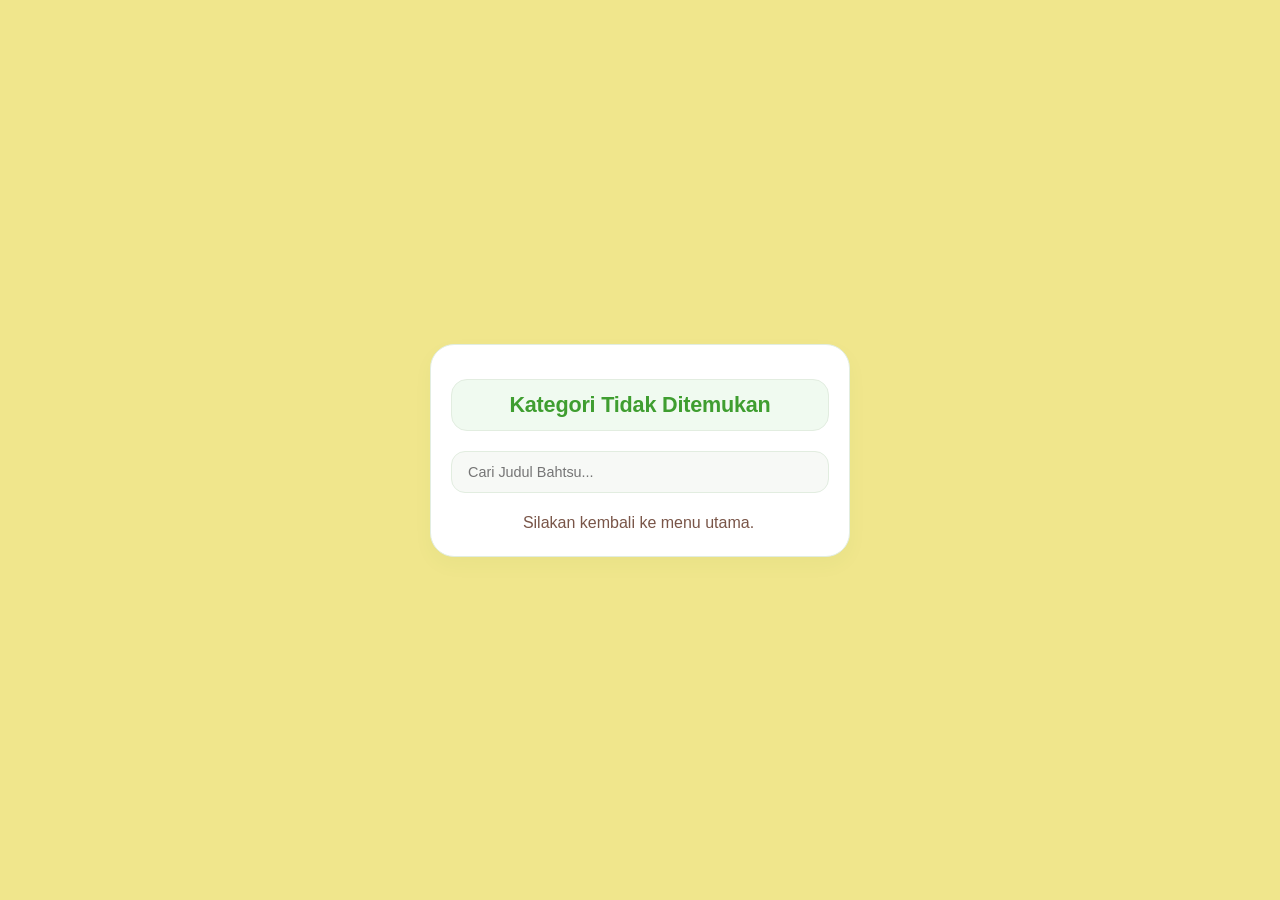
<file: daftar_bahtsu_by_kategori.html>
<!DOCTYPE html>
<html lang="id">
<head>
    <meta charset="UTF-8">
    <meta name="viewport" content="width=device-width, initial-scale=1.0">
    <title id="pageTitle">Daftar Bahtsu</title>
    <link rel="stylesheet" href="daftar_bahtsu_by_kategori.css"> 
    <link rel="stylesheet" href="https://cdnjs.cloudflare.com/ajax/libs/font-awesome/6.0.0-beta3/css/all.min.css">
</head>
<body>

   <div class="container">
    
    <h1 class="title" id="kategoriTitle"></h1>

    <input type="text" id="filterRumusanInput" placeholder="Cari Judul Bahtsu..." class="filter-input">

    <div class="menu-list" id="rumusanList"></div>
</div>

<script>
    const urlParams = new URLSearchParams(window.location.search);
    const kategori = urlParams.get('kategori'); 

    const titleElement = document.getElementById('kategoriTitle');
    const rumusanListElement = document.getElementById('rumusanList');
    
    if (kategori) {
        titleElement.textContent = kategori;
        document.getElementById('pageTitle').textContent = kategori + ' ';

        // Ambil data dari data_bahtsu.json
        fetch('data_bahtsu.json')
            .then(response => response.json())
            .then(data => {
                const filteredRumusan = data
                    .filter(item => item.kategori === kategori)
                    .sort((a, b) => a.judul_pendek.localeCompare(b.judul_pendek));

                if (filteredRumusan.length === 0) {
                    rumusanListElement.innerHTML = '<p style="text-align: center; color: #795548;">Belum ada data dalam kategori ini.</p>';
                    return;
                }

                filteredRumusan.forEach((item, index) => {
                    const itemElement = document.createElement('div');
                    itemElement.classList.add('menu-item'); 
                    
                    itemElement.innerHTML = `
                        <span class="nomor-urut">${index + 1}.</span>
                        <span class="judul-rumusan-teks">${item.judul_pendek}</span>
                    `;
                    
                    // Diarahkan ke Detail bahtsu.html
                    itemElement.addEventListener('click', () => {
                        window.location.href = `detail_bahtsu.html?id=${encodeURIComponent(item.id)}`;
                    });

                    rumusanListElement.appendChild(itemElement);
                });
            })
            .catch(error => {
                console.error('Error memuat data:', error);
                rumusanListElement.innerHTML = '<p>Error: Gagal memuat daftar bahtsu.</p>';
            });
    } else {
        titleElement.textContent = 'Kategori Tidak Ditemukan';
        rumusanListElement.innerHTML = '<p style="text-align: center; color: #795548;">Silakan kembali ke menu utama.</p>';
    }
    
    // Fitur Pencarian Judul
    const filterRumusanInput = document.getElementById('filterRumusanInput');
    filterRumusanInput.addEventListener('input', function() {
        const kataKunci = this.value.toLowerCase(); 
        const daftarRumusan = document.querySelectorAll('.menu-item'); 

        daftarRumusan.forEach(item => {
            const targetTeks = item.querySelector('.judul-rumusan-teks');
            if (targetTeks) {
                const judulRumusan = targetTeks.textContent.toLowerCase();
                if (judulRumusan.includes(kataKunci)) {
                    item.style.display = 'flex'; 
                } else {
                    item.style.display = 'none';
                }
            }
        });
    });
</script>

</body>
</html>
</file>
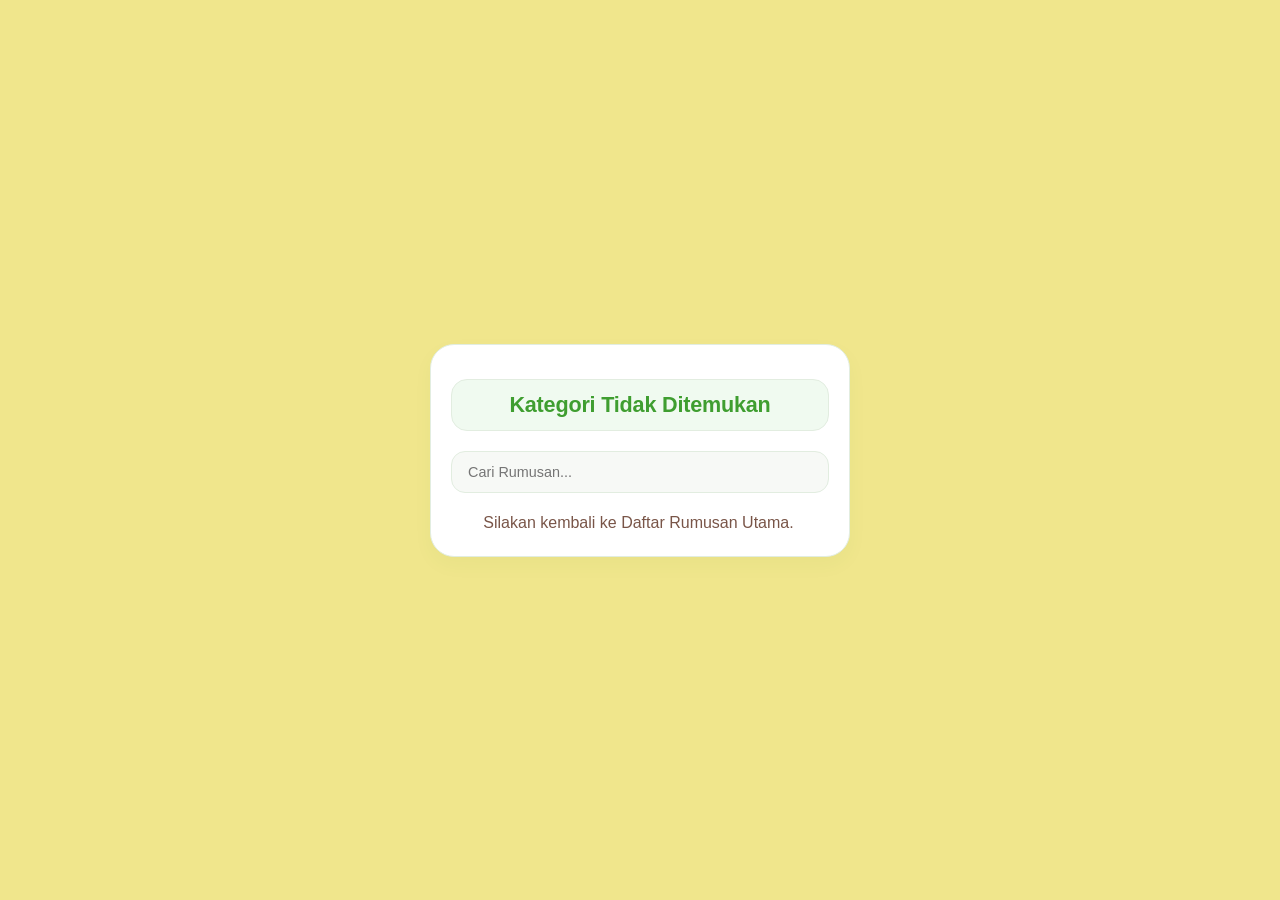
<file: daftar_rumusan_by_kategori.html>
<!DOCTYPE html>
<html lang="id">
<head>
    <meta charset="UTF-8">
    <meta name="viewport" content="width=device-width, initial-scale=1.0">
    <title id="pageTitle">Daftar Rumusan</title>
    <link rel="stylesheet" href="daftar_rumusan_by_kategori.css"> 
    <link rel="stylesheet" href="https://cdnjs.cloudflare.com/ajax/libs/font-awesome/6.0.0-beta3/css/all.min.css">
</head>
<body>

   <div class="container">
    
    <h1 class="title" id="kategoriTitle"></h1>

    <input type="text" id="filterRumusanInput" placeholder="Cari Rumusan..." class="filter-input">

    <div class="menu-list" id="rumusanList"></div>
</div>


<script>
    const urlParams = new URLSearchParams(window.location.search);
    const kategori = urlParams.get('kategori'); // Ambil kategori dari URL

    const titleElement = document.getElementById('kategoriTitle');
    const rumusanListElement = document.getElementById('rumusanList');
    
    if (kategori) {
        // Set judul halaman
        titleElement.textContent = kategori;
        document.getElementById('pageTitle').textContent = kategori + ' ';

        // 1. Ambil data dari file JSON
        fetch('rumusan_data.json')
            .then(response => response.json())
            .then(data => {
               // 2. Filter rumusan berdasarkan kategori dan urutkan sesuai abjad judul_pendek
                const filteredRumusan = data
                    .filter(item => item.kategori === kategori)
                    .sort((a, b) => a.judul_pendek.localeCompare(b.judul_pendek));

                if (filteredRumusan.length === 0) {
                    rumusanListElement.innerHTML = '<p style="text-align: center; color: #795548;">Belum ada rumusan dalam kategori ini.</p>';
                    return;
                }

                // 3. Buat elemen HTML untuk setiap rumusan (Ikon love dihapus, ganti nomor urut)
                filteredRumusan.forEach((item, index) => {
                    const itemElement = document.createElement('div');
                    itemElement.classList.add('menu-item'); 
                    
                    // Kita bungkus judul dengan class "judul-rumusan-teks" agar bisa difilter dengan aman
                    itemElement.innerHTML = `
                        <span class="nomor-urut">${index + 1}.</span>
                        <span class="judul-rumusan-teks">${item.judul_pendek}</span>
                    `;
                    
                    // Fungsi klik untuk mengarahkan ke halaman detail
                    itemElement.addEventListener('click', () => {
                        window.location.href = `detail_rumusan.html?id=${encodeURIComponent(item.id)}`;
                    });

                    rumusanListElement.appendChild(itemElement);
                });
            })
            .catch(error => {
                console.error('Error memuat data:', error);
                rumusanListElement.innerHTML = '<p>Error: Gagal memuat daftar rumusan.</p>';
            });
    } else {
        titleElement.textContent = 'Kategori Tidak Ditemukan';
        rumusanListElement.innerHTML = '<p style="text-align: center; color: #795548;">Silakan kembali ke Daftar Rumusan Utama.</p>';
    }
    
    // === KODE FITUR PENCARIAN (SUDAH DIPERBAIKI AGAR TIDAK BENTROK DENGAN NOMOR) ===
    const filterRumusanInput = document.getElementById('filterRumusanInput');

    filterRumusanInput.addEventListener('input', function() {
        const kataKunci = this.value.toLowerCase(); 
        const daftarRumusan = document.querySelectorAll('.menu-item'); 

        daftarRumusan.forEach(item => {
            // Hanya membaca teks judul rumusan saja, mengabaikan angka nomor urut
            const targetTeks = item.querySelector('.judul-rumusan-teks');
            if (targetTeks) {
                const judulRumusan = targetTeks.textContent.toLowerCase();
                
                if (judulRumusan.includes(kataKunci)) {
                    item.style.display = 'flex'; 
                } else {
                    item.style.display = 'none';
                }
            }
        });
    });
</script>

</body>
</html>
</file>
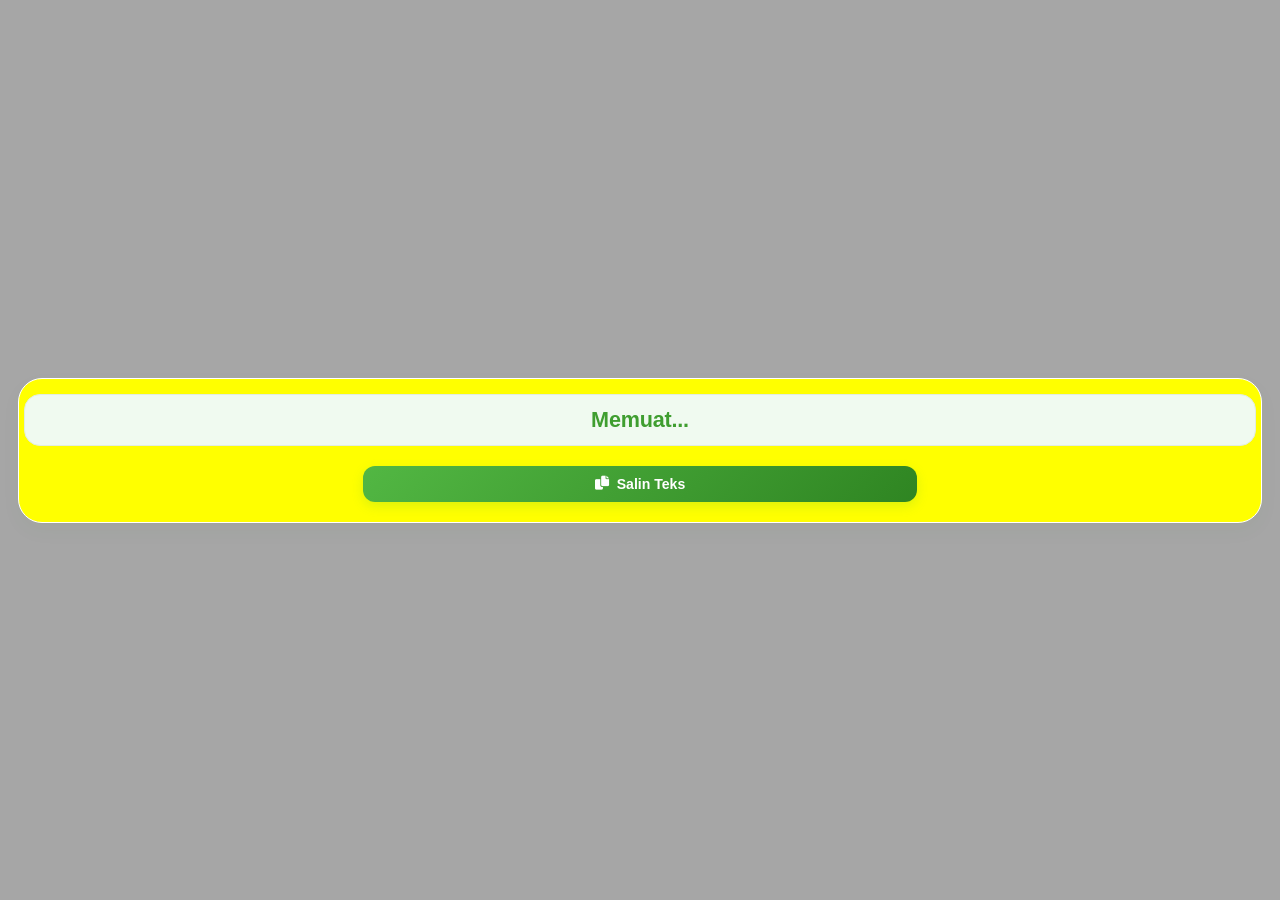
<file: detail_bahtsu.html>
<!DOCTYPE html>
<html lang="id">
<head>
    <meta charset="UTF-8">
    <meta name="viewport" content="width=device-width, initial-scale=1.0">
    <title id="pageTitle">Detail Bahtsu</title>
    <link rel="stylesheet" href="https://cdnjs.cloudflare.com/ajax/libs/font-awesome/6.0.0-beta3/css/all.min.css">
    <link rel="stylesheet" href="detail_bahtsu.css">
</head>
<body>

    <div class="container">
        <h1 class="title" id="detailTitle">Memuat...</h1>
        <button id="copyButton" class="copy-button"><i class="fas fa-copy"></i> Salin Teks</button>
        <div id="rumusanContent"></div>
    </div>

    <div id="copyNotification" class="copy-notification">Berhasil disalin!</div>

<script>
    const urlParams = new URLSearchParams(window.location.search);
    const rumusanId = urlParams.get('id');
    // 1. Ambil kata kunci highlight dari URL jika ada
    const highlightKey = urlParams.get('highlight'); 

    // 2. Fungsi untuk menyorot kata kunci tanpa merusak struktur HTML
    function highlightText(text, keyword) {
        if (!keyword) return text;
        
        // Mengamankan karakter khusus regex agar tidak eror
        const escapedKeyword = keyword.replace(/[-\/\\^$*+?.()|[\]{}]/g, '\\$&');
        const regex = new RegExp(`(${escapedKeyword})`, 'gi');
        
        // Bungkus kata yang cocok dengan tag <mark> bawaan HTML
        return text.replace(regex, '<mark class="highlight-search">$1</mark>');
    }

    if (rumusanId) {
        // Mengambil data khusus dari data_bahtsu.json
        fetch('data_bahtsu.json')
            .then(res => res.json())
            .then(data => {
                const item = data.find(i => i.id === rumusanId);
                if (item) {
                    document.getElementById('detailTitle').innerHTML = item.judul_pendek;

                    // Terapkan fungsi highlight pada setiap bagian teks sebelum dimasukkan ke halaman
                    const refHtml = item.referensi.map(ref => {
                        const highlightedRef = highlightText(ref, highlightKey);
                        const isAr = /[\u0600-\u06FF]/.test(ref);
                        return `<p class="content-text" ${isAr ? 'style="direction: rtl;"' : ''}>${highlightedRef}</p>`;
                    }).join('');

                    // Cek teks Arab & biarkan karakter \n utuh agar dibaca CSS pre-line
const isArDeskripsi = /[\u0600-\u06FF]/.test(item.deskripsi);
const deskripsiHtml = `<p class="content-text" ${isArDeskripsi ? 'style="direction:rtl; text-align:justify; text-justify:inter-word; font-size:1.1em;"' : ''}>${item.deskripsi}</p>`;

const isArPertanyaan = /[\u0600-\u06FF]/.test(item.pertanyaan);
const pertanyaanHtml = `<p class="content-text" ${isArPertanyaan ? 'style="direction:rtl; text-align:justify; text-justify:inter-word; font-size:1.1em;"' : ''}>${item.pertanyaan}</p>`;

const isArJawaban = /[\u0600-\u06FF]/.test(item.jawaban);
const jawabanHtml = `<p class="content-text" ${isArJawaban ? 'style="direction:rtl; text-align:justify; text-justify:inter-word; font-size:1.1em;"' : ''}>${item.jawaban}</p>`;


                    document.getElementById('rumusanContent').innerHTML = `
                        <div class="section-group">
                            <div class="section-title">Deskripsi:</div>
                            ${deskripsiHtml}
                        </div>
                        <div class="section-group">
                            <div class="section-title">Pertanyaan:</div>
                            ${pertanyaanHtml}
                        </div>
                        <div class="section-group">
                            <div class="section-title">Jawaban:</div>
                            ${jawabanHtml}
                        </div>
                        <div class="section-group">
                            <div class="section-title">Referensi:</div>
                            ${refHtml}
                        </div>
                    `;

                    // Fungsi Salin (Copy)
                    document.getElementById('copyButton').onclick = async () => {
                        const txt = `JUDUL: ${item.judul_pendek}\n\nDESKRIPSI:\n${item.deskripsi}\n\nPERTANYAAN:\n${item.pertanyaan}\n\nJAWABAN:\n${item.jawaban}\n\nREFERENSI:\n${item.referensi.join('\n')}`;
                        await navigator.clipboard.writeText(txt);
                        const n = document.getElementById('copyNotification');
                        n.classList.add('show');
                        setTimeout(() => n.classList.remove('show'), 2000);
                    };
                }
            });
    }
</script>

</body>
</html>
</file>
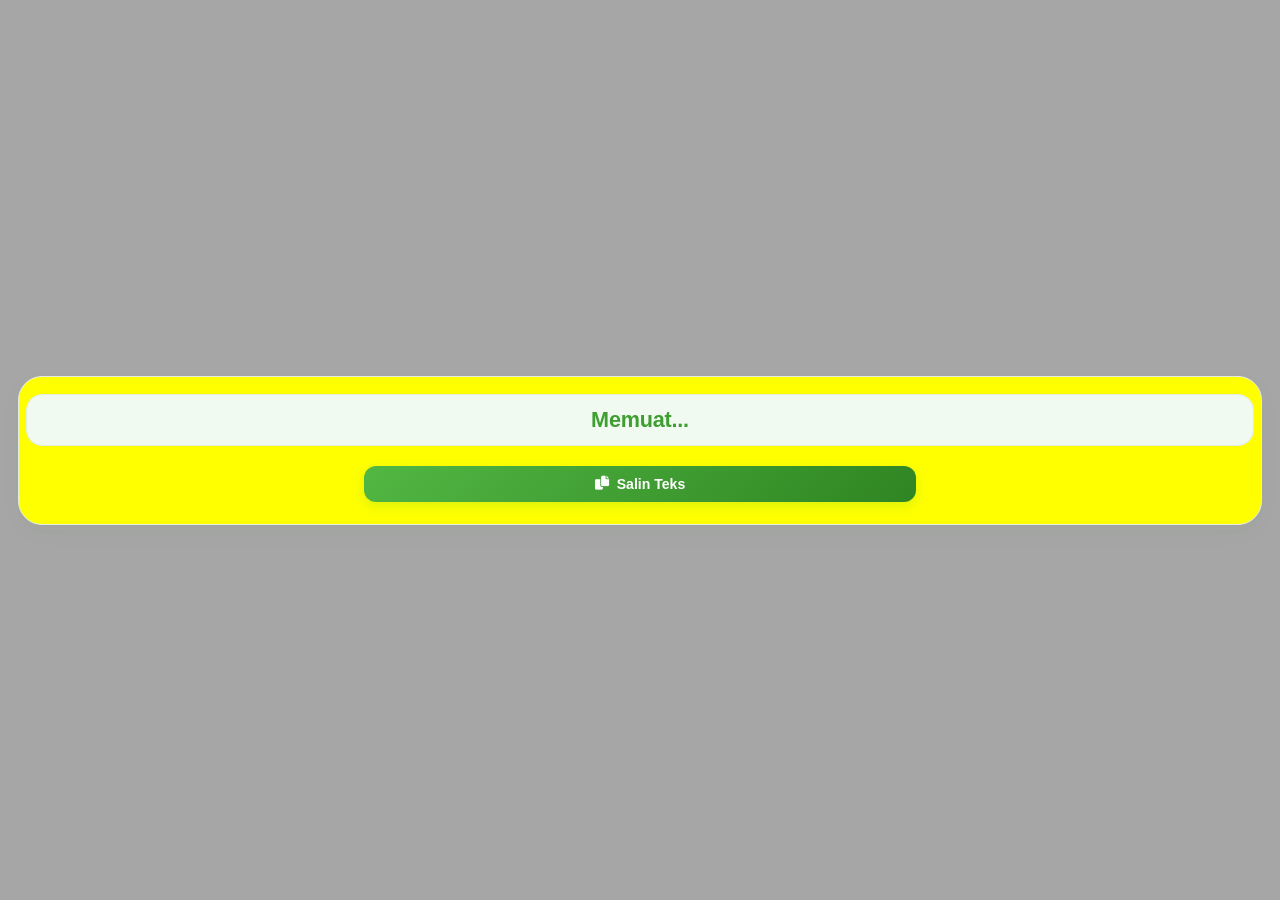
<file: detail_rumusan.html>
<!DOCTYPE html>
<html lang="id">
<head>
    <meta charset="UTF-8">
    <meta name="viewport" content="width=device-width, initial-scale=1.0">
    <title id="pageTitle">Detail Rumusan</title>
    <link rel="stylesheet" href="https://cdnjs.cloudflare.com/ajax/libs/font-awesome/6.0.0-beta3/css/all.min.css">
    
    <!-- PANGGIL FILE CSS YANG BARU DI SINI -->
    <link rel="stylesheet" href="detail_rumusan.css">
</head>

<body>

    <div class="container">
        <h1 class="title" id="detailTitle">Memuat...</h1>
        <button id="copyButton" class="copy-button"><i class="fas fa-copy"></i> Salin Teks</button>
        <div id="rumusanContent"></div>
    </div>

    <div id="copyNotification" class="copy-notification">Berhasil disalin!</div>

<script>
    const urlParams = new URLSearchParams(window.location.search);
    const rumusanId = urlParams.get('id');
    const highlightKey = urlParams.get('highlight');

    // 1. Fungsi hapus harakat
    function removeDiacritics(text) {
        return text.replace(/[\u064B-\u0652]/g, "");
    }
    
    // 2. Fungsi highlight cerdas otomatis (Mendukung teks Arab berharakat)
    function applyGlobalHighlight() {
        if (!highlightKey) return;
        const container = document.getElementById('rumusanContent');
        
        // Bersihkan keyword dari harakat agar kita punya teks dasarnya
        const cleanKey = removeDiacritics(highlightKey).toLowerCase();
        
        // Buat pola Regex yang mengabaikan harakat DAN menyamakan semua jenis Alif
        const arabicDiacritics = "[\\u064B-\\u0652]*";
        const regexPattern = cleanKey.split('').map(char => {
            let escapedChar = char.replace(/[.*+?^${}()|[\]\\]/g, '\\$&');
            
            // JIKA KARAKTER ADALAH ALIF (ا atau variannya), cocokkan semua jenis Alif
            if (/[\u0622\u0623\u0625\u0627]/.test(char)) {
                escapedChar = "[\\u0622\\u0623\\u0625\\u0627]";
            }
            
            // Jika karakter adalah huruf Arab secara umum, selipkan pola pengabaian harakat
            return /[\u0600-\u06FF]/.test(char) ? escapedChar + arabicDiacritics : escapedChar;
        }).join('');

        const regex = new RegExp(`(${regexPattern})`, 'gi');

        const walk = (node) => {
            let child = node.firstChild;
            while (child) {
                const next = child.nextSibling;
                if (child.nodeType === 3) { // Node Teks
                    const originalText = child.nodeValue;
                    
                    // Cek apakah teks mengandung pola yang kita cari
                    if (regex.test(originalText)) {
                        const span = document.createElement('span');
                        // Ganti teks asli dengan versi yang dibungkus span highlight tanpa merusak harakat asli
                        span.innerHTML = originalText.replace(regex, '<span class="highlight-blue">$1</span>');
                        child.parentNode.replaceChild(span, child);
                    }
                } else if (child.nodeType === 1 && child.tagName !== 'SPAN') {
                    walk(child);
                }
                child = next;
            }
        };
        walk(container);
    }

    if (rumusanId) {
        fetch('rumusan_data.json')
            .then(res => res.json())
            .then(data => {
                const item = data.find(i => i.id === rumusanId);
                if (item) {
                    document.getElementById('detailTitle').innerHTML = item.judul_pendek;

                    const refHtml = item.referensi.map(ref => {
                        const isAr = /[\u0600-\u06FF]/.test(ref);
                        return `<p class="content-text" ${isAr ? 'style="direction: rtl;"' : ''}>${ref}</p>`;
                    }).join('');

                    // Cek teks Arab & biarkan karakter \n utuh agar dibaca CSS pre-line
const isArDeskripsi = /[\u0600-\u06FF]/.test(item.deskripsi);
const deskripsiHtml = `<p class="content-text" ${isArDeskripsi ? 'style="direction:rtl; text-align:justify; text-justify:inter-word; font-size:1.1em;"' : ''}>${item.deskripsi}</p>`;

const isArPertanyaan = /[\u0600-\u06FF]/.test(item.pertanyaan);
const pertanyaanHtml = `<p class="content-text" ${isArPertanyaan ? 'style="direction:rtl; text-align:justify; text-justify:inter-word; font-size:1.1em;"' : ''}>${item.pertanyaan}</p>`;

const isArJawaban = /[\u0600-\u06FF]/.test(item.jawaban);
const jawabanHtml = `<p class="content-text" ${isArJawaban ? 'style="direction:rtl; text-align:justify; text-justify:inter-word; font-size:1.1em;"' : ''}>${item.jawaban}</p>`;


                    // Masukkan variabel ke dalam HTML
                    document.getElementById('rumusanContent').innerHTML = `
                        <div class="section-group">
                            <div class="section-title">Deskripsi:</div>
                            ${deskripsiHtml}
                        </div>
                        <div class="section-group">
                            <div class="section-title">Pertanyaan:</div>
                            ${pertanyaanHtml}
                        </div>
                        <div class="section-group">
                            <div class="section-title">Jawaban:</div>
                            ${jawabanHtml}
                        </div>
                        <div class="section-group">
                            <div class="section-title">Referensi:</div>
                            ${refHtml}
                        </div>
                    `;

                    // Panggil fungsi sorotan setelah HTML terpasang di layar
                    setTimeout(applyGlobalHighlight, 300);

                    // Fungsi Salin (Copy)
                    document.getElementById('copyButton').onclick = async () => {
                        const txt = `JUDUL: ${item.judul_pendek}\n\nDESKRIPSI:\n${item.deskripsi}\n\nPERTANYAAN:\n${item.pertanyaan}\n\nJAWABAN:\n${item.jawaban}\n\nREFERENSI:\n${item.referensi.join('\n')}`;
                        await navigator.clipboard.writeText(txt);
                        const n = document.getElementById('copyNotification');
                        n.classList.add('show');
                        setTimeout(() => n.classList.remove('show'), 2000);
                    };
                }
            });
    }
</script>
</file>
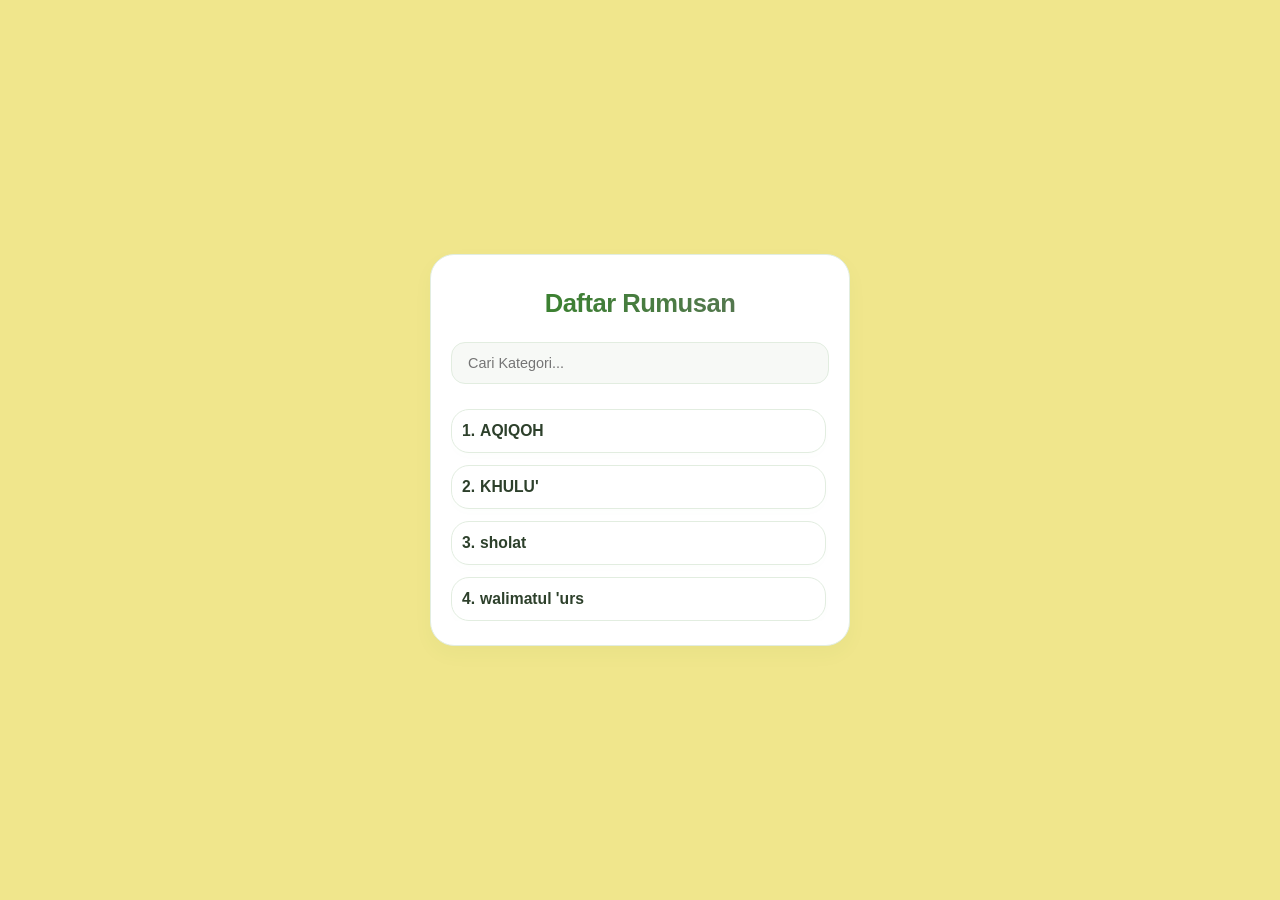
<file: kategori.html>
<!DOCTYPE html>
<html lang="id">
<head>
    <meta charset="UTF-8">
    <meta name="viewport" content="width=device-width, initial-scale=1.0">
    <title>Daftar Rumusan</title>
    <link rel="stylesheet" href="kategori.css"> 
    <link rel="stylesheet" href="https://cdnjs.cloudflare.com/ajax/libs/font-awesome/6.0.0-beta3/css/all.min.css">
</head>
<body>

    <div class="container">
        
        <h1 class="title">Daftar Rumusan</h1>
        
        <input type="text" id="filterInput" placeholder="Cari Kategori..." class="filter-input">
        <div class="rumusan-list" id="kategoriList"></div>

    </div>

<script>
    const kategoriListElement = document.getElementById('kategoriList');

    // 1. Ambil data dari file JSON
    fetch('rumusan_data.json')
        .then(response => {
            if (!response.ok) {
                throw new Error('Gagal memuat rumusan_data.json');
            }
            return response.json();
        })
        .then(data => {
            // 2. Ekstrak daftar kategori unik dan urutkan sesuai abjad
            const kategoriUnik = [...new Set(data.map(item => item.kategori))].sort((a, b) => a.localeCompare(b));

            // 3. Buat elemen HTML untuk setiap kategori
            kategoriUnik.forEach((kategori, index) => {
                const itemElement = document.createElement('div');
                itemElement.classList.add('rumusan-item');
                
                // Tambahkan ID ke elemen, agar mudah dikenali
                itemElement.id = `kategori-${kategori.replace(/\s/g, '_')}`; 
                
                // DI SINI PERUBAHANNYA: Love dihapus, nomor urut otomatis ditambahkan
                itemElement.innerHTML = `
                    <span class="nomor-urut">${index + 1}.</span>
                    <span class="nama-kategori-teks">${kategori}</span>
                `;
                
                // Tambahkan fungsi klik untuk mengarahkan ke daftar rumusan kategori
                itemElement.addEventListener('click', () => {
                    window.location.href = `daftar_rumusan_by_kategori.html?kategori=${encodeURIComponent(kategori)}`;
                });

                kategoriListElement.appendChild(itemElement);
            });
        })
        .catch(error => {
            console.error('Error memuat atau memproses data:', error);
            kategoriListElement.innerHTML = '<p>Error: Gagal memuat daftar kategori.</p>';
        });
        
    // === KODE FITUR PENCARIAN (SUDAH DIPERBAIKI SUPAYA TIDAK ERROR KARENA ADA NOMOR) ===
    const filterInput = document.getElementById('filterInput');

    filterInput.addEventListener('input', function() {
        const kataKunci = this.value.toLowerCase(); 
        const daftarKategori = document.querySelectorAll('.rumusan-item'); 

        daftarKategori.forEach(item => {
            // Kita ambil teks kategorinya saja tanpa mengambil nomor urutnya
            const targetTeks = item.querySelector('.nama-kategori-teks');
            if (targetTeks) {
                const namaKategori = targetTeks.textContent.toLowerCase(); 
                
                if (namaKategori.includes(kataKunci)) {
                    item.style.display = 'flex'; 
                } else {
                    item.style.display = 'none'; 
                }
            }
        });
    });
</script>

</body>
</html>
</file>
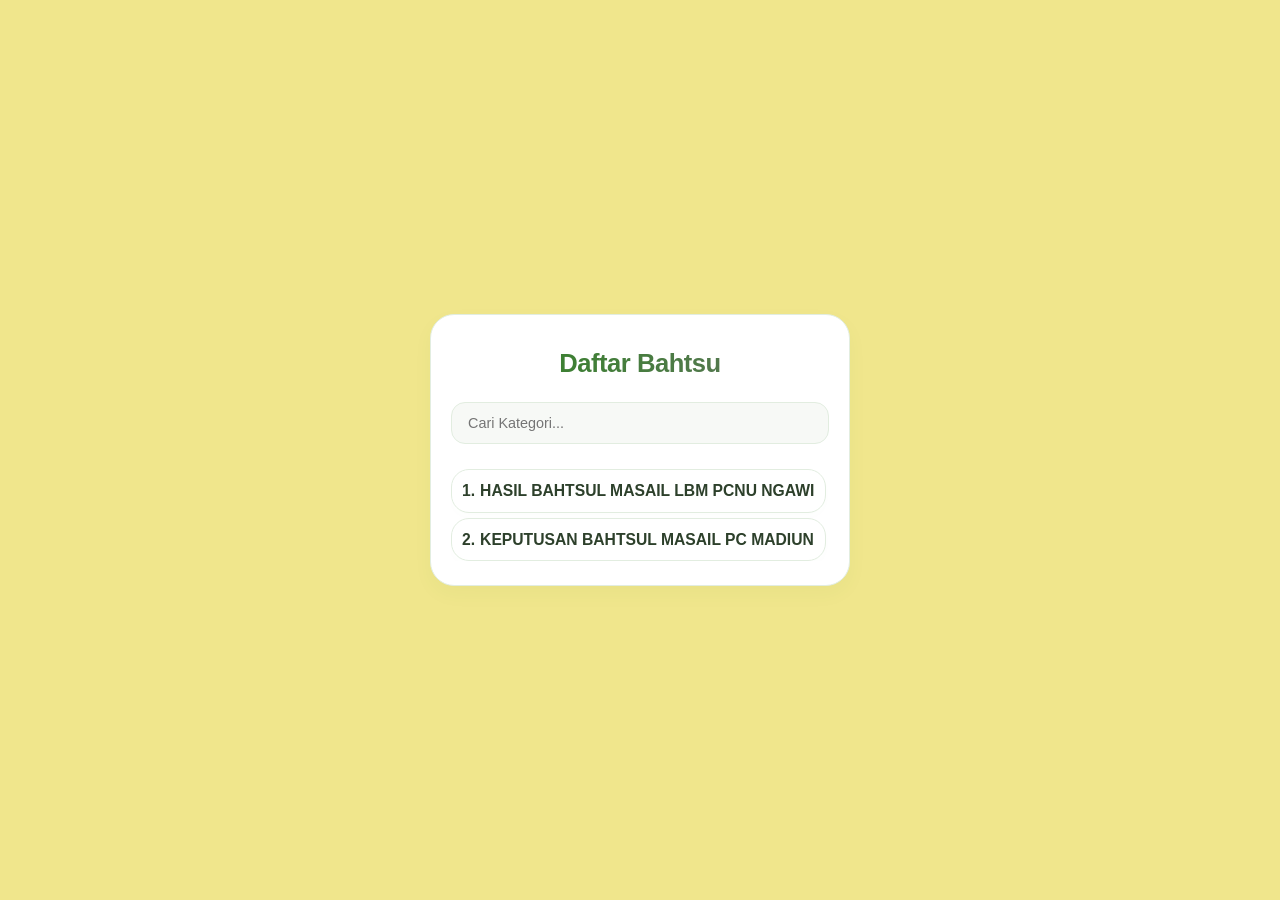
<file: kategori_bahtsu.html>
<!DOCTYPE html>
<html lang="id">
<head>
    <meta charset="UTF-8">
    <meta name="viewport" content="width=device-width, initial-scale=1.0">
    <title>Kategori Bahtsu</title>
    <link rel="stylesheet" href="kategori_bahtsu.css"> 
    <link rel="stylesheet" href="https://cdnjs.cloudflare.com/ajax/libs/font-awesome/6.0.0-beta3/css/all.min.css">
</head>
<body>

    <div class="container">
        
        <h1 class="title">Daftar Bahtsu</h1>
        
        <input type="text" id="filterInput" placeholder="Cari Kategori..." class="filter-input">
        <div class="rumusan-list" id="kategoriList"></div>

    </div>

<script>
    const kategoriListElement = document.getElementById('kategoriList');

    // Ambil data dari file data_bahtsu.json
    fetch('data_bahtsu.json')
        .then(response => {
            if (!response.ok) {
                throw new Error('Gagal memuat data_bahtsu.json');
            }
            return response.json();
        })
        .then(data => {
            // Ekstrak daftar kategori unik dan urutkan sesuai abjad
            const kategoriUnik = [...new Set(data.map(item => item.kategori))].sort((a, b) => a.localeCompare(b));

            // Buat elemen HTML untuk setiap kategori
            kategoriUnik.forEach((kategori, index) => {
                const itemElement = document.createElement('div');
                itemElement.classList.add('rumusan-item');
                itemElement.id = `kategori-${kategori.replace(/\s/g, '_')}`; 
                
                itemElement.innerHTML = `
                    <span class="nomor-urut">${index + 1}.</span>
                    <span class="nama-kategori-teks">${kategori}</span>
                `;
                
                // Diarahkan ke Daftar bahtsu by kategori.html
                itemElement.addEventListener('click', () => {
                    window.location.href = `daftar_bahtsu_by_kategori.html?kategori=${encodeURIComponent(kategori)}`;
                });

                kategoriListElement.appendChild(itemElement);
            });
        })
        .catch(error => {
            console.error('Error memuat atau memproses data:', error);
            kategoriListElement.innerHTML = '<p>Error: Gagal memuat daftar kategori.</p>';
        });
        
    // Fitur Pencarian Kategori
    const filterInput = document.getElementById('filterInput');
    filterInput.addEventListener('input', function() {
        const kataKunci = this.value.toLowerCase(); 
        const daftarKategori = document.querySelectorAll('.rumusan-item'); 

        daftarKategori.forEach(item => {
            const targetTeks = item.querySelector('.nama-kategori-teks');
            if (targetTeks) {
                const namaKategori = targetTeks.textContent.toLowerCase(); 
                if (namaKategori.includes(kataKunci)) {
                    item.style.display = 'flex'; 
                } else {
                    item.style.display = 'none'; 
                }
            }
        });
    });
</script>

</body>
</html>
</file>
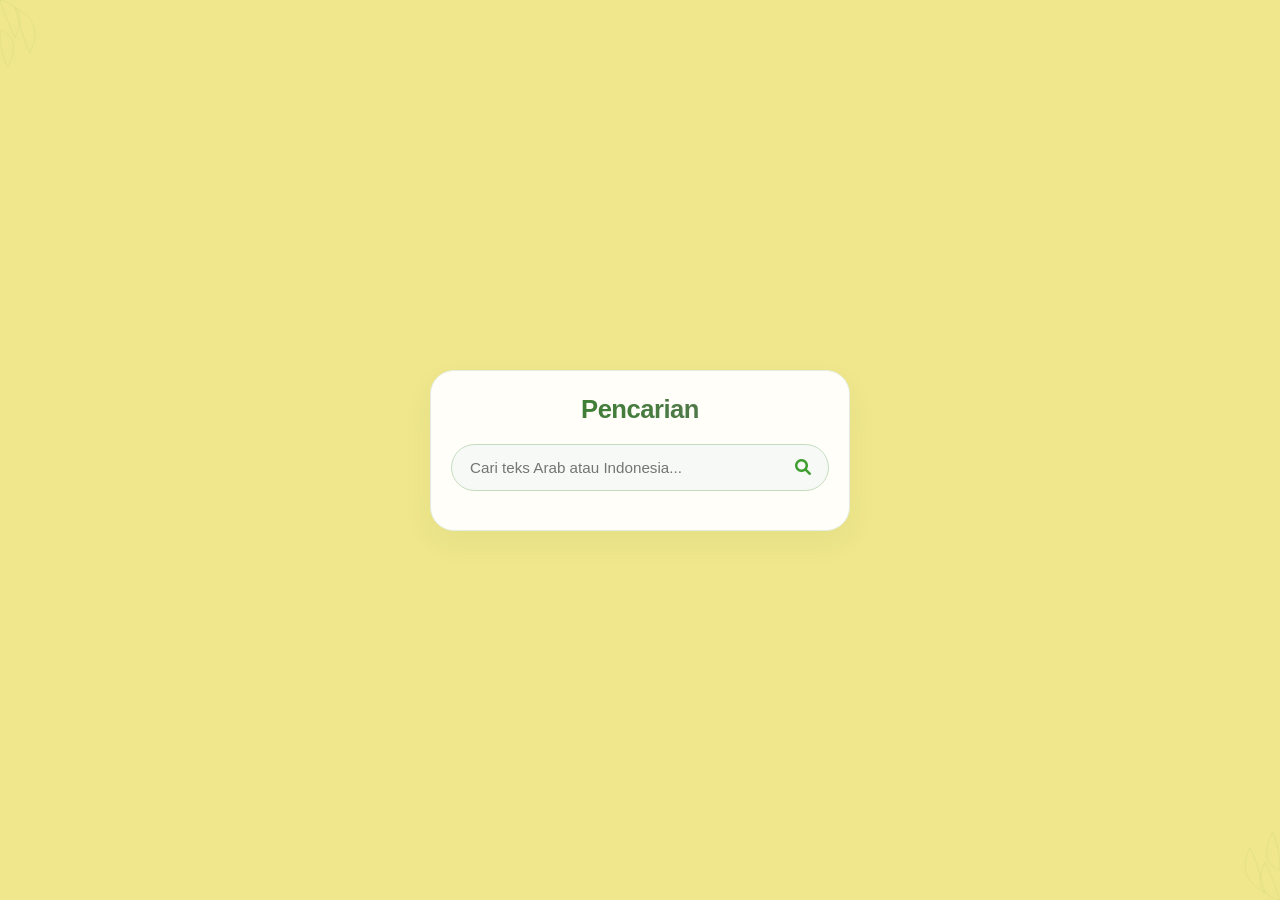
<file: pencarian.html>
<!DOCTYPE html>
<html lang="id">
<head>
    <meta charset="UTF-8">
    <meta name="viewport" content="width=device-width, initial-scale=1.0">
    <title>Pencarian Global</title>
    <!-- Menghubungkan ke file CSS eksternal yang baru dan estetik -->
    <link rel="stylesheet" href="pencarian.css"> 
    <link rel="stylesheet" href="https://cdnjs.cloudflare.com/ajax/libs/font-awesome/6.0.0-beta3/css/all.min.css">
</head>
<body>

    <div class="container">
        
        <h1 class="title">Pencarian</h1>
        
        <div class="search-container">
            <input type="text" id="globalSearch" placeholder="Cari teks Arab atau Indonesia..." class="search-input">
            <i class="fas fa-search search-icon"></i>
        </div>

        <div id="countResult" class="result-count"></div>
        <div class="menu-list" id="searchResults"></div>
    </div>

<script>
    const searchInput = document.getElementById('globalSearch');
    const resultsContainer = document.getElementById('searchResults');
    const countContainer = document.getElementById('countResult');
    let allData = [];

    // Fungsi hapus harakat dan normalisasi Alif
    function removeDiacritics(text) {
        let bersih = text.replace(/[\u064B-\u0652]/g, "");
        bersih = bersih.replace(/[\u0622\u0623\u0625]/g, "ا");
        return bersih;
    }

    // Memuat kedua file JSON secara bersamaan
    Promise.all([
        fetch('rumusan_data.json').then(res => res.json()).catch(err => { console.error("Gagal memuat rumusan_data", err); return []; }),
        fetch('data_bahtsu.json').then(res => res.json()).catch(err => { console.error("Gagal memuat data_bahtsu", err); return []; })
    ])
    .then(([dataRumusan, dataBahtsu]) => {
        // Gabungkan data sambil memberi tanda asal sumber filenya
        const rumusanBerlabel = dataRumusan.map(item => ({ ...item, sumber: 'rumusan' }));
        const bahtsuBerlabel = dataBahtsu.map(item => ({ ...item, sumber: 'bahtsu' }));
        
        allData = [...rumusanBerlabel, ...bahtsuBerlabel];
        console.log("Semua data berhasil digabungkan. Jumlah data:", allData.length);
    })
    .catch(err => console.error("Gagal memproses data", err));

    searchInput.addEventListener('input', (e) => {
        const keyword = e.target.value.trim();
        const cleanKey = removeDiacritics(keyword.toLowerCase());

        if (cleanKey.length < 2) {
            resultsContainer.innerHTML = '';
            countContainer.textContent = '';
            return;
        }

        const filtered = allData.filter(item => {
            const content = `${item.judul_pendek} ${item.deskripsi} ${item.pertanyaan} ${item.jawaban} ${item.referensi.join(' ')}`;
            return removeDiacritics(content.toLowerCase()).includes(cleanKey);
        });

        // Mengurutkan hasil pencarian berdasarkan abjad judul_pendek
        filtered.sort((a, b) => a.judul_pendek.localeCompare(b.judul_pendek));

        displayResults(filtered, keyword);
    });

    function displayResults(results, key) {
        resultsContainer.innerHTML = '';
        countContainer.textContent = `Ditemukan ${results.length} hasil untuk "${key}"`;

        results.forEach(item => {
            const div = document.createElement('div');
            div.className = 'menu-item';
            
            const fullText = `${item.deskripsi} ${item.pertanyaan} ${item.jawaban} ${item.referensi.join(' ')}`;
            const cleanFullText = removeDiacritics(fullText.toLowerCase());
            const cleanKey = removeDiacritics(key.toLowerCase());
            const index = cleanFullText.indexOf(cleanKey);
            
            let snippet = "";
            if (index !== -1) {
                const start = Math.max(0, index - 30);
                const end = Math.min(fullText.length, index + 50);
                snippet = "..." + fullText.substring(start, end) + "...";
            }

            // Memilih ikon berdasarkan sumber datanya agar lebih informatif
            const iconClass = item.sumber === 'bahtsu' ? 'fa-book-open-reader' : 'fa-file-alt';
            const labelSumber = item.sumber === 'bahtsu' ? '<span style="font-size:0.7rem; color:#3f9e30; border:1px solid #3f9e30; padding:1px 4px; border-radius:4px; margin-left:5px; vertical-align:middle;">Bahtsu</span>' : '';

            div.innerHTML = `
                <i class="fas ${iconClass}"></i>
                <div style="text-align: left; margin-left: 14px; width: 85%;">
                    <strong style="display:block; font-size:0.95rem;">${item.judul_pendek} ${labelSumber}</strong>
                    <span class="snippet">${snippet}</span>
                </div>
            `;
            
            // Pengalihan halaman yang disesuaikan dengan sumber data
            div.onclick = () => {
                if (item.sumber === 'bahtsu') {
                    window.location.href = `detail_bahtsu.html?id=${encodeURIComponent(item.id)}&highlight=${encodeURIComponent(key)}`;
                } else {
                    window.location.href = `detail_rumusan.html?id=${encodeURIComponent(item.id)}&highlight=${encodeURIComponent(key)}`;
                }
            };
            resultsContainer.appendChild(div);
        });
    }
</script>
</body>
</html>
</file>
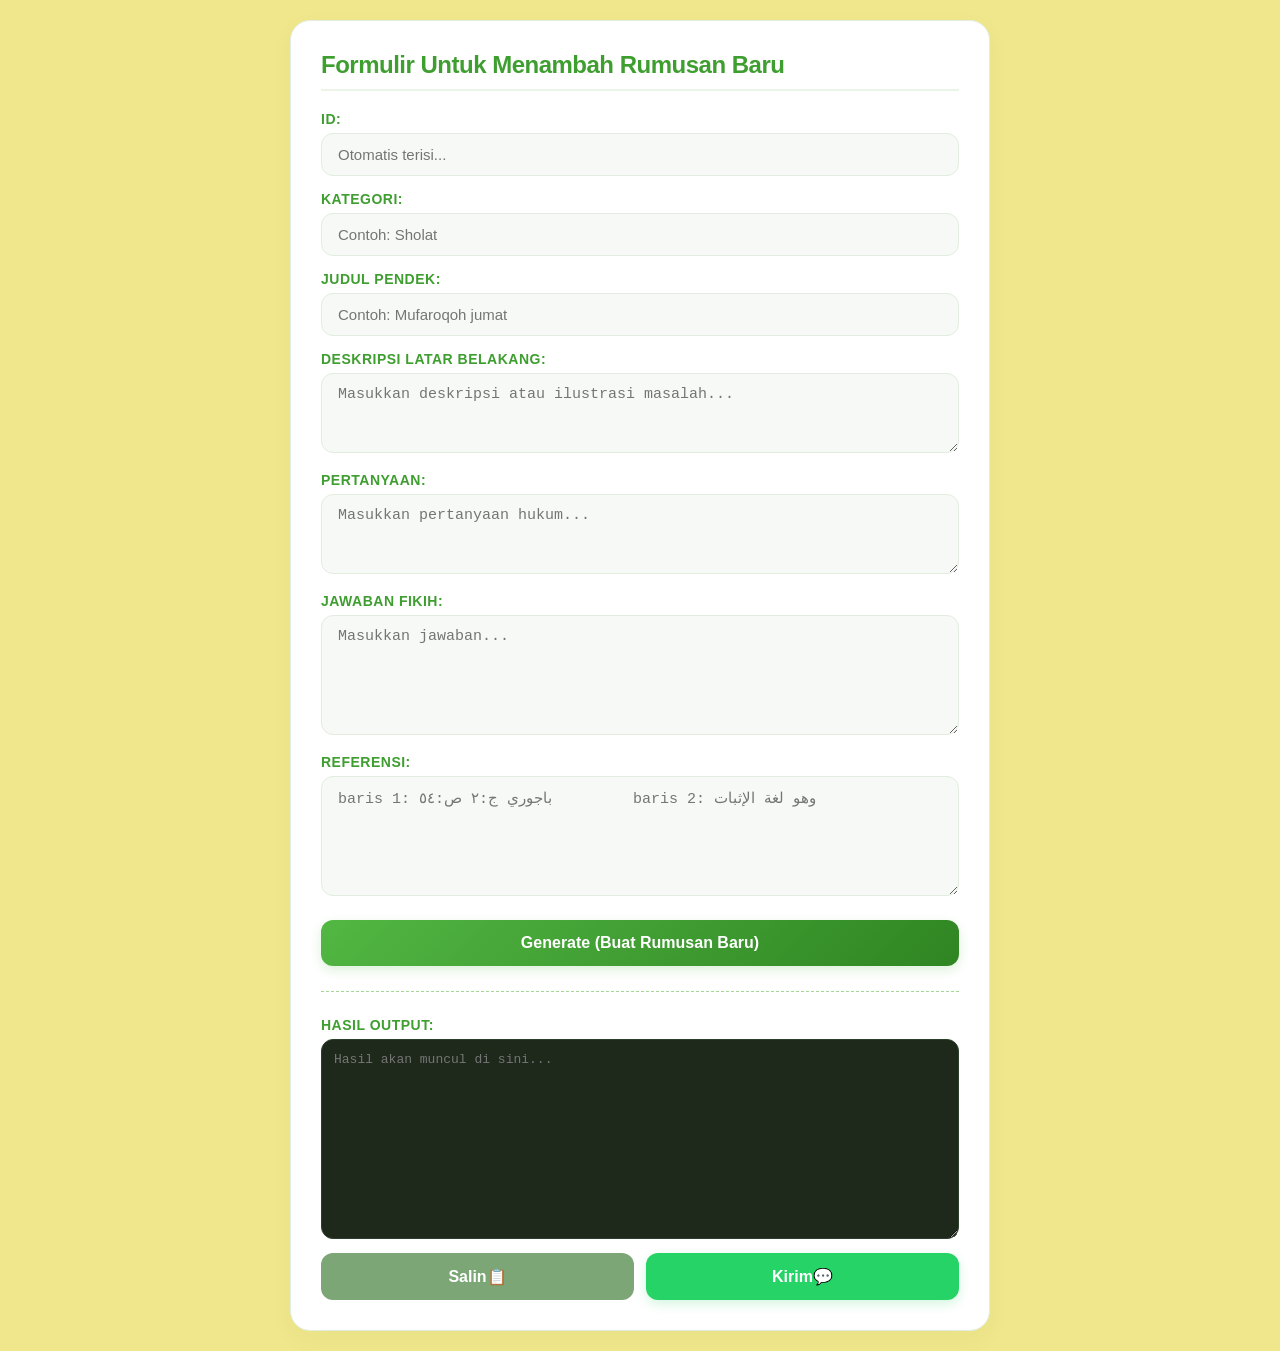
<file: tambah_rumusan.html>
<!DOCTYPE html>
<html lang="id">
<head>
    <meta charset="UTF-8">
    <meta name="viewport" content="width=device-width, initial-scale=1.0">
    <title>Admin Panel - Tambah Rumusan Data</title>
    <link rel="stylesheet" href="tambah_rumusan.css">
</head>
<body>

<div class="container">
    <div class="form-box">
        <h2>Formulir Untuk Menambah Rumusan Baru</h2>
        
        <label for="id">ID:</label>
<input type="text" id="id" placeholder="Otomatis terisi..." readonly>

        <label for="kategori">Kategori:</label>
        <input type="text" id="kategori" placeholder="Contoh: Sholat">
        
        <label for="judul_pendek">Judul Pendek:</label>
        <input type="text" id="judul_pendek" placeholder="Contoh: Mufaroqoh jumat">
        
        <label for="deskripsi">Deskripsi Latar Belakang:</label>
        <textarea id="deskripsi" placeholder="Masukkan deskripsi atau ilustrasi masalah..."></textarea>
        
        <label for="pertanyaan">Pertanyaan:</label>
        <textarea id="pertanyaan" placeholder="Masukkan pertanyaan hukum..."></textarea>
        
        <label for="jawaban">Jawaban Fikih:</label>
        <textarea id="jawaban" class="tall-textarea" placeholder="Masukkan jawaban..."></textarea>
        
        <label for="referensi">Referensi:</label>
       <textarea id="referensi" class="tall-textarea" placeholder="baris 1: باجوري ج:٢ ص:٥٤         baris 2: وهو لغة الإثبات"></textarea>
        
        <button onclick="hasilJSON()" class="btn-generate">Generate (Buat Rumusan Baru)</button>
        
        <hr>
        
        <label>Hasil Output:</label>
        <textarea id="output" readonly placeholder="Hasil akan muncul di sini..."></textarea>
        
        <div class="button-group">
            <button onclick="copyToClipboard()" class="btn-copy">Salin📋</button>
            <button onclick="sendToWhatsApp()" class="btn-wa">Kirim💬</button>
        </div>
    </div>
</div>

<div id="customAlert" class="modal-overlay">
    <div class="modal-box">
        <div class="modal-icon">🫰️</div>
        <div id="modalMessage" class="modal-message">Generate dulu nduk!</div>
        <button onclick="closeAlert()" class="modal-btn">Oke</button>
    </div>
</div>


<script src="tambah_rumusan.js"></script>
</body>
</html>
</file>
<file: daftar_bahtsu_by_kategori.css>
:root {
    --bg-gradient: linear-gradient(135deg, #f7f9f6 0%, #edf2ec 100%);
    --card-bg: #ffffff;
    --card-border: #e2ede0;
    --card-hover-bg: #f4faf2;
    --card-hover-border: #a3d995;
    --text-primary: #2d402b;
    --accent-color: #3f9e30;
}

* {
    margin: 0;
    padding: 0;
    box-sizing: border-box;
    font-family: 'Plus Jakarta Sans', sans-serif;
    -webkit-tap-highlight-color: transparent;
}

body { 
    background: #F0E68C; 
    display: flex; 
    justify-content: center; 
    align-items: center; 
    min-height: 100vh; 
    color: var(--text-primary);
    padding: 20px;
}

.container { 
    background-color: var(--card-bg); 
    border-radius: 24px; 
    padding: 24px 20px; 
    width: 100%;
    max-width: 420px; 
    box-shadow: 0 8px 20px rgba(47, 133, 34, 0.04); 
    text-align: center; 
    box-sizing: border-box;
    border: 1px solid var(--card-border);
}

.title { 
    clear: both;
    color: var(--accent-color); 
    font-weight: 700; 
    margin-top: 10px;
    margin-bottom: 20px; 
    font-size: 1.35rem; 
    padding: 12px; 
    border-radius: 16px; 
    background-color: #f0faf0; 
    border: 1px solid var(--card-border); 
    letter-spacing: -0.2px;
}

.filter-input {
    width: 100%;
    padding: 12px 16px;
    margin-bottom: 16px;
    border: 1px solid var(--card-border);
    border-radius: 14px;
    font-size: 0.9rem;
    color: var(--text-primary);
    background-color: #f7f9f6;
    box-sizing: border-box;
    outline: none;
    transition: all 0.25s ease;
}

.filter-input:focus {
    border-color: var(--accent-color);
    background-color: #ffffff;
    box-shadow: 0 0 0 3px rgba(63, 158, 48, 0.15);
}

.menu-list {
    margin-top: 5px;
    max-height: 400px;
    overflow-y: auto; 
    display: flex;
    flex-direction: column;
    gap: 5px;
    padding-right: 3px;
}

.menu-item {
    display: flex;
    align-items: center;
    background-color: #ffffff;
    padding: 10px 10px;
    border: 1px solid var(--card-border);
    border-radius: 16px;
    cursor: pointer;
    text-align: left;
    transition: all 0.25s cubic-bezier(0.4, 0, 0.2, 1);
}

.menu-item:hover,
.menu-item:active {
    background-color: var(--card-hover-bg);
    border-color: var(--card-hover-border);
    transform: translateX(3px);
}

.menu-item span {
    font-size: 0.95rem;
    color: var(--text-primary);
    font-weight: 600;
    line-height: 1.4;
}

.menu-list::-webkit-scrollbar { width: 5px; }
.menu-list::-webkit-scrollbar-track { background: transparent; }
.menu-list::-webkit-scrollbar-thumb { background: #c8dac5; border-radius: 10px; }
.menu-list::-webkit-scrollbar-thumb:hover { background: var(--accent-color); }

.nomor-urut {
    color: var(--accent-color); 
    font-weight: 700;
    margin-right: 5px; 
    min-width: 5px; 
    display: inline-block;
}
</file>
<file: daftar_rumusan_by_kategori.css>
/* ==========================================================================
   TAMPILAN CERAH ELEGAN: DAFTAR RUMUSAN BY KATEGORI (daftar_rumusan_by_kategori.css)
   ========================================================================== */

:root {
    --bg-gradient: linear-gradient(135deg, #f7f9f6 0%, #edf2ec 100%);
    --card-bg: #ffffff;
    --card-border: #e2ede0;
    --card-hover-bg: #f4faf2;
    --card-hover-border: #a3d995;
    --text-primary: #2d402b;
    --accent-color: #3f9e30;
}

/* Reset Dasar */
* {
    margin: 0;
    padding: 0;
    box-sizing: border-box;
    font-family: 'Plus Jakarta Sans', sans-serif;
    -webkit-tap-highlight-color: transparent;
}

body { 
    background: #F0E68C; 
    display: flex; 
    justify-content: center; 
    align-items: center; 
    min-height: 100vh; 
    color: var(--text-primary);
    padding: 20px;
}

/* Container Utama */
.container { 
    background-color: var(--card-bg); 
    border-radius: 24px; 
    padding: 24px 20px; 
    width: 100%;
    max-width: 420px; 
    box-shadow: 0 8px 20px rgba(47, 133, 34, 0.04); 
    text-align: center; 
    box-sizing: border-box;
    border: 1px solid var(--card-border);
}

/* Tombol Kembali Premium */
.back-button { 
    background-color: #ffffff; 
    cursor: pointer; 
    display: inline-block; 
    margin-bottom: 20px; 
    color: var(--accent-color); 
    font-weight: 600; 
    font-size: 0.85rem;
    letter-spacing: 0.5px;
    border: 1px solid #d2ebd0; 
    border-radius: 30px; 
    padding: 6px 16px; 
    float: left;
    box-shadow: 0 2px 8px rgba(63, 158, 48, 0.06); 
    transition: all 0.2s ease;
}

.back-button:hover {
    background-color: var(--card-hover-bg);
    border-color: var(--accent-color);
    transform: translateY(-1px);
}

/* Judul Banner Kategori */
.title { 
    clear: both;
    color: var(--accent-color); 
    font-weight: 700; 
    margin-top: 10px;
    margin-bottom: 20px; 
    font-size: 1.35rem; 
    padding: 12px; 
    border-radius: 16px; 
    background-color: #f0faf0; 
    border: 1px solid var(--card-border); 
    letter-spacing: -0.2px;
}

/* Input Pencarian Rumusan */
.filter-input {
    width: 100%;
    padding: 12px 16px;
    margin-bottom: 16px;
    border: 1px solid var(--card-border);
    border-radius: 14px;
    font-size: 0.9rem;
    color: var(--text-primary);
    background-color: #f7f9f6;
    box-sizing: border-box;
    outline: none;
    transition: all 0.25s ease;
}

.filter-input:focus {
    border-color: var(--accent-color);
    background-color: #ffffff;
    box-shadow: 0 0 0 3px rgba(63, 158, 48, 0.15);
}

/* Daftar Menu / Item Rumusan */
.menu-list {
    margin-top: 5px;
    max-height: 400px;
    overflow-y: auto; 
    display: flex;
    flex-direction: column;
    gap: 12px;
    padding-right: 3px;
}

.menu-item {
    display: flex;
    align-items: center;
    background-color: #ffffff;
    padding: 10px 10px;
    border: 1px solid var(--card-border);
    border-radius: 16px;
    cursor: pointer;
    text-align: left;
    transition: all 0.25s cubic-bezier(0.4, 0, 0.2, 1);
}

.menu-item:hover,
.menu-item:active {
    background-color: var(--card-hover-bg);
    border-color: var(--card-hover-border);
    transform: translateX(3px);
}

/* Ikon Penanda */
.menu-item i {
    margin-right: 14px;
    font-size: 0.95rem;
}

.text-accent {
    color: var(--accent-color);
    transition: color 0.2s ease;
}

.menu-item:hover .text-accent {
    color: #2f8522;
}

/* Teks Item Rumusan Singkat */
.menu-item span {
    font-size: 0.95rem;
    color: var(--text-primary);
    font-weight: 600;
    line-height: 1.4;
}

/* Kustomisasi Scrollbar Menu-List */
.menu-list::-webkit-scrollbar { width: 5px; }
.menu-list::-webkit-scrollbar-track { background: transparent; }
.menu-list::-webkit-scrollbar-thumb { background: #c8dac5; border-radius: 10px; }
.menu-list::-webkit-scrollbar-thumb:hover { background: var(--accent-color); }


/* Gaya untuk nomor urut agar rapi dan serasi dengan warna tema */
.nomor-urut {
    color: var(--accent-color); /* Menggunakan warna hijau tema */
    font-weight: 700;
    margin-right: 5px; /* Memberi jarak antara nomor dan judul teks */
    min-width: 5px; /* Menjaga posisi teks judul tetap sejajar */
    display: inline-block;
}
</file>
<file: detail_bahtsu.css>
:root {
    --bg-gradient: linear-gradient(135deg, #f7f9f6 0%, #edf2ec 100%);
    --card-bg: #ffffff;
    --black: #000000;
    --card-border: #e2ede0;
    --card-hover-bg: #f4faf2;
    --card-hover-border: #a3d995;
    --text-primary: #2d402b;
    --text-secondary: #60735d;
    --accent-color: #3f9e30;
    --accent-gradient: linear-gradient(135deg, #52b743 0%, #2f8522 100%);
}

@font-face {
    font-family: 'KfgqpcArabic';
    src: url('fonts/uthmanichafs.ttf') format('truetype'); 
    font-weight: normal;
    font-style: normal;
}

body { 
    background: #a6a6a6; 
    display: flex; 
    justify-content: center; 
    align-items: center; 
    min-height: 100vh; 
    margin: 0; 
    font-family: 'Plus Jakarta Sans', sans-serif; 
    color: var(--text-primary);
    padding: 5px;
    box-sizing: border-box;
}

.container { 
    background-color: #FFFF00; 
    border-radius: 24px; 
    padding: 5px 5px; 
    width: 100%;
    max-width: 98%; 
    box-shadow: 0 8px 20px rgba(47, 133, 34, 0.04); 
    text-align: center; 
    box-sizing: border-box;
    border: 1px solid var(--card-bg);
}

.title { 
    clear: both;
    color: var(--accent-color); 
    font-weight: 700; 
    margin-top: 10px;
    margin-bottom: 20px; 
    font-size: 1.35rem; 
    padding: 12px; 
    border-radius: 16px; 
    background-color: #f0faf0; 
    border: 1px solid var(--card-border); 
    letter-spacing: -0.2px;
}

.copy-button { 
    background: var(--accent-gradient); 
    color: white; 
    border: none; 
    padding: 10px 16px; 
    border-radius: 12px; 
    cursor: pointer; 
    font-weight: bold; 
    font-size: 0.88rem;
    margin-bottom: 15px; 
    width: 45%; 
    display: inline-flex;
    align-items: center;
    justify-content: center;
    gap: 8px;
    box-shadow: 0 4px 12px rgba(82, 183, 67, 0.2);
    transition: all 0.2s ease;
}

.copy-button:hover {
    transform: translateY(-1px);
    box-shadow: 0 6px 16px rgba(82, 183, 67, 0.3);
}

.section-group { 
    margin-top: 15px; 
    padding: 16px; 
    border: 1px solid var(--accent-color); 
    border-radius: 16px; 
    background-color: #ffffff; 
    text-align: left; 
    box-shadow: 0 4px 12px rgba(47, 133, 34, 0.01);
}

.section-title { 
    font-weight: 700; 
    color: var(--accent-color); 
    border-bottom: 2px solid #eaf5e8; 
    margin-bottom: 10px; 
    font-size: 0.88rem; 
    text-transform: uppercase;
    letter-spacing: 0.5px;
    padding-bottom: 4px;
}

.content-text { 
    font-size: 16px; 
    color: var(--text-primary); 
    line-height: 1.6; 
    text-align: justify; 
    margin: 8px 0; 
    white-space: pre-line; /* Menjaga teks enter di JSON agar tampil sebagai baris baru */
}


.content-text[style*="direction: rtl"] {
    font-family: 'KfgqpcArabic', serif; 
    direction: rtl;
    text-align: justify; 
    font-size: 1.1rem !important; 
    color: #1b4d14; 
    line-height: 2; 
}

.copy-notification { 
    visibility: hidden; 
    min-width: 240px; 
    background-color: #ffffff; 
    color: var(--text-primary); 
    text-align: center; 
    border-radius: 14px; 
    padding: 12px 16px; 
    position: fixed; 
    bottom: 30px; 
    left: 50%; 
    transform: translateX(-50%); 
    opacity: 0; 
    font-weight: bold;
    font-size: 0.9rem;
    border: 2px solid var(--accent-color);
    box-shadow: 0 10px 30px rgba(47, 133, 34, 0.12);
    transition: all 0.4s ease; 
    z-index: 1000; 
}

.copy-notification.show { 
    visibility: visible; 
    opacity: 1; 
    bottom: 40px;
}

/* Taruh ini di baris paling akhir file CSS Anda */
mark.highlight-search {
    background-color: #a3d995; /* Warna kuning terang */
    color: #2d402b;
    padding: 2px 4px;
    border-radius: 4px;
    font-weight: 600;
}
</file>
<file: detail_rumusan.css>
/* ==========================================================================
   TAMPILAN CERAH ELEGAN: DETAIL RUMUSAN (detail_rumusan.css)
   ========================================================================== */

:root {
    --bg-gradient: linear-gradient(135deg, #f7f9f6 0%, #edf2ec 100%);
    --card-bg: #ffffff;
  --black: #3f9e30;
    --card-border: #e2ede0;
    --card-hover-bg: #f4faf2;
    --card-hover-border: #a3d995;
    --text-primary: #2d402b;
    --text-secondary: #60735d;
    --accent-color: #3f9e30;
    --accent-gradient: linear-gradient(135deg, #52b743 0%, #2f8522 100%);
}

/* --- REGISTRASI FONT ARAB LOKAL --- */
@font-face {
    font-family: 'KfgqpcArabic';
    src: url('fonts/uthmanichafs.ttf') format('truetype'); /* Sesuaikan nama file & folder font kamu */
    font-weight: normal;
    font-style: normal;
}


/* Reset Dasar */
body { 
    background: #a6a6a6; 
    display: flex; 
    justify-content: center; 
    align-items: center; 
    min-height: 100vh; 
    margin: 0; 
    font-family: 'Plus Jakarta Sans', sans-serif; 
    color: var(--text-primary);
    padding: 5px;
    box-sizing: border-box;
}

/* Container Utama */
.container { 
    background-color: #FFFF00; 
    border-radius: 24px; 
    padding: 7px 7px; 
    width: 100%;
    max-width: 98%; 
    box-shadow: 0 8px 20px rgba(47, 133, 34, 0.04); 
    text-align: center; 
    box-sizing: border-box;
    border: 1px solid var(--card-border);
}

/* Tombol Kembali Premium */
.back-button { 
    background-color: #ffffff; 
    cursor: pointer; 
    display: inline-block; 
    margin-bottom: 20px; 
    color: var(--accent-color); 
    font-weight: 600; 
    font-size: 0.85rem;
    letter-spacing: 0.5px;
    border: 1px solid #d2ebd0; 
    border-radius: 30px; 
    padding: 6px 16px; 
    float: left; 
    box-shadow: 0 2px 8px rgba(63, 158, 48, 0.06); 
    transition: all 0.2s ease;
}

.back-button:hover {
    background-color: var(--card-hover-bg);
    border-color: var(--accent-color);
    transform: translateY(-1px);
}

/* Judul Banner Atas */
.title { 
    clear: both;
    color: var(--accent-color); 
    font-weight: 700; 
    margin-top: 10px;
    margin-bottom: 20px; 
    font-size: 1.35rem; 
    padding: 12px; 
    border-radius: 16px; 
    background-color: #f0faf0; 
    border: 1px solid var(--card-border); 
    letter-spacing: -0.2px;
}

/* Tombol Salin Teks (Copy Button) */
.copy-button { 
    background: var(--accent-gradient); 
    color: white; 
    border: none; 
    padding: 10px 16px; 
    border-radius: 12px; 
    cursor: pointer; 
    font-weight: bold; 
    font-size: 0.88rem;
    margin-bottom: 15px; 
    width: 45%; 
    display: inline-flex;
    align-items: center;
    justify-content: center;
    gap: 8px;
    box-shadow: 0 4px 12px rgba(82, 183, 67, 0.2);
    transition: all 0.2s ease;
}

.copy-button:hover {
    transform: translateY(-1px);
    box-shadow: 0 6px 16px rgba(82, 183, 67, 0.3);
}

.copy-button:active {
    transform: translateY(0);
}

/* Blok Grup Konten (Deskripsi, Pertanyaan, dll) */
.section-group { 
    margin-top: 15px; 
    padding: 16px; 
    border: 1px solid var(--black); 
    border-radius: 16px; 
    background-color: #ffffff; 
    text-align: left; 
    box-shadow: 0 4px 12px rgba(47, 133, 34, 0.01);
}

/* Judul Sub-Bagian */
.section-title { 
    font-weight: 700; 
    color: var(--accent-color); 
    border-bottom: 2px solid #eaf5e8; 
    margin-bottom: 10px; 
    font-size: 0.88rem; 
    text-transform: uppercase;
    letter-spacing: 0.5px;
    padding-bottom: 4px;
}

/* Isi Teks Konten */
.content-text { 
    font-size: 16px; 
    color: var(--text-primary); 
    line-height: 1.6; 
    text-align: justify; 
    margin: 8px 0;
    white-space: pre-line; /* Menjaga teks enter di JSON agar tampil sebagai baris baru */
}

/* Pengaturan Khusus Jika Teks Berarah RTL (Teks Arab) */
/* ISI BARU YANG SUDAH MENGGUNAKAN FONT KFGQPC: */
.content-text[style*="direction: rtl"] {
    font-family: 'KfgqpcArabic', serif; /* Memanggil font KFGQPC */
    direction: rtl;
    text-align: justify; /* Mengubah rata kanan agar tulisan Arab lebih natural */
    font-size: 1.1rem !important; /* Diperbesar agar harakat/syakal terlihat jelas di layar tablet/hp */
    color: #1b4d14; /* Hijau tua Islami agar kontras */
    line-height: 2; /* Diberi space vertikal ekstra supaya harakat aman tidak bertabrakan */
}


/* --- HIGHLIGHT PENCARIAN HIJAU LEMBUT (PERBAIKAN ARAB SAMBUNG) --- */
.highlight-blue { 
    background-color: #eaf5e8 !important; /* Latar hijau lembut */
    color: #2f8522 !important;            /* Teks hijau tua */
    font-weight: bold; 
    padding: 0 2px;                       /* Padding diperkecil agar tidak merusak jarak sambungan */
    border-radius: 4px; 
    /* HAPUS display: inline-block; dan direction: rtl; di sini */
}


/* Notifikasi Pop-up Sukses Salin (Toast) */
.copy-notification { 
    visibility: hidden; 
    min-width: 240px; 
    background-color: #ffffff; 
    color: var(--text-primary); 
    text-align: center; 
    border-radius: 14px; 
    padding: 12px 16px; 
    position: fixed; 
    bottom: 30px; 
    left: 50%; 
    transform: translateX(-50%); 
    opacity: 0; 
    font-weight: bold;
    font-size: 0.9rem;
    border: 2px solid var(--accent-color);
    box-shadow: 0 10px 30px rgba(47, 133, 34, 0.12);
    transition: all 0.4s ease; 
    z-index: 1000; 
}

.copy-notification.show { 
    visibility: visible; 
    opacity: 1; 
    bottom: 40px;
}

/* Tempel di baris paling bawah sendiri pada file CSS */
mark.highlight-search {
    background-color: #ffe600;
    color: #000000;
    padding: 2px 4px;
    border-radius: 4px;
    font-weight: 600;
}
</file>
<file: kategori.css>
/* ==========================================================================
   TAMPILAN CERAH ELEGAN: DAFTAR KATEGORI UTAMA (kategori.css)
   ========================================================================== */

:root {
    --bg-gradient: linear-gradient(135deg, #f7f9f6 0%, #edf2ec 100%);
    --card-bg: #ffffff;
    --card-border: #e2ede0;
    --card-hover-bg: #f4faf2;
    --card-hover-border: #a3d995;
    --text-primary: #2d402b;
    --text-secondary: #60735d;
    --accent-color: #3f9e30;
    --accent-gradient: linear-gradient(135deg, #52b743 0%, #2f8522 100%);
}

/* Reset Dasar */
* {
    margin: 0;
    padding: 0;
    box-sizing: border-box;
    font-family: 'Plus Jakarta Sans', sans-serif;
    -webkit-tap-highlight-color: transparent;
}

body { 
    background: #F0E68C; 
    display: flex; 
    justify-content: center; 
    align-items: center; 
    min-height: 100vh; 
    color: var(--text-primary);
    padding: 20px; 
}

/* Container Utama */
.container { 
    background-color: var(--card-bg); 
    border-radius: 24px; 
    padding: 24px 20px; 
    width: 100%;
    max-width: 420px; 
    box-shadow: 0 8px 20px rgba(47, 133, 34, 0.04); 
    text-align: center; 
    box-sizing: border-box;
    border: 1px solid var(--card-border);
}

/* Tombol Kembali Premium */
.back-button { 
    background-color: #ffffff; 
    cursor: pointer; 
    display: inline-block; 
    margin-bottom: 20px; 
    color: var(--accent-color); 
    font-weight: 600; 
    font-size: 0.85rem;
    letter-spacing: 0.5px;
    border: 1px solid #d2ebd0; 
    border-radius: 30px; 
    padding: 6px 16px; 
    float: left; 
    box-shadow: 0 2px 8px rgba(63, 158, 48, 0.06); 
    transition: all 0.2s ease;
}

.back-button:hover {
    background-color: var(--card-hover-bg);
    border-color: var(--accent-color);
    transform: translateY(-1px);
}

/* Judul Utama Cerah */
.title { 
    clear: both;
    font-size: 1.6rem;
    font-weight: 700;
    letter-spacing: -0.5px;
    margin-top: 10px;
    margin-bottom: 24px;
    background: linear-gradient(to right, #2f8522, #60735d);
    -webkit-background-clip: text;
    -webkit-text-fill-color: transparent;
}

/* Input Pencarian Modern */
.filter-input {
    width: 100%;
    padding: 12px 16px;
    margin-bottom: 20px;
    border: 1px solid var(--card-border);
    border-radius: 14px;
    font-size: 0.9rem;
    color: var(--text-primary);
    background-color: #f7f9f6;
    box-sizing: border-box;
    outline: none;
    transition: all 0.25s ease;
}

.filter-input:focus {
    border-color: var(--accent-color);
    background-color: #ffffff;
    box-shadow: 0 0 0 3px rgba(63, 158, 48, 0.15);
}

/* Daftar Item Kategori */
.rumusan-list {
    display: flex;
    flex-direction: column;
    gap: 12px;
    margin-top: 5px;
    max-height: 420px;
    overflow-y: auto;
    padding-right: 3px;
}

.rumusan-item {
    display: flex;
    align-items: center;
    background-color: #ffffff;
    padding: 10px 10px;
    border: 1px solid var(--card-border);
    border-radius: 18px;
    cursor: pointer;
    text-align: left;
    transition: all 0.25s cubic-bezier(0.4, 0, 0.2, 1);
    box-shadow: 0 4px 10px rgba(47, 133, 34, 0.01);
}

.rumusan-item:hover,
.rumusan-item:active {
    background-color: var(--card-hover-bg); 
    border-color: var(--card-hover-border); 
    transform: translateX(3px); 
}

/* Ikon Folder / Penanda */
.rumusan-item i {
    margin-right: 14px;
    font-size: 1rem;
    color: var(--accent-color); 
    transition: transform 0.2s ease;
}

.rumusan-item:hover i {
    transform: scale(1.1);
}

/* Teks Judul Kategori */
.rumusan-item span {
    font-size: 0.98rem;
    color: var(--text-primary); 
    font-weight: 600;
    line-height: 1.4;
}

/* Kustomisasi Scrollbar */
.rumusan-list::-webkit-scrollbar { width: 5px; }
.rumusan-list::-webkit-scrollbar-track { background: transparent; }
.rumusan-list::-webkit-scrollbar-thumb { background: #c8dac5; border-radius: 10px; }
.rumusan-list::-webkit-scrollbar-thumb:hover { background: var(--accent-color); }


/* Gaya untuk nomor urut agar rapi dan serasi dengan warna tema */
.nomor-urut {
    color: var(--accent-color); /* Menggunakan warna hijau tema */
    font-weight: 700;
    margin-right: 5px; /* Memberi jarak antara nomor dan judul teks */
    min-width: 5px; /* Menjaga posisi teks judul tetap sejajar */
    display: inline-block;
}
</file>
<file: kategori_bahtsu.css>
:root {
    --bg-gradient: linear-gradient(135deg, #f7f9f6 0%, #edf2ec 100%);
    --card-bg: #ffffff;
    --card-border: #e2ede0;
    --card-hover-bg: #f4faf2;
    --card-hover-border: #a3d995;
    --text-primary: #2d402b;
    --text-secondary: #60735d;
    --accent-color: #3f9e30;
    --accent-gradient: linear-gradient(135deg, #52b743 0%, #2f8522 100%);
}

* {
    margin: 0;
    padding: 0;
    box-sizing: border-box;
    font-family: 'Plus Jakarta Sans', sans-serif;
    -webkit-tap-highlight-color: transparent;
}

body { 
    background: #F0E68C; 
    display: flex; 
    justify-content: center; 
    align-items: center; 
    min-height: 100vh; 
    color: var(--text-primary);
    padding: 20px; 
}

.container { 
    background-color: var(--card-bg); 
    border-radius: 24px; 
    padding: 24px 20px; 
    width: 100%;
    max-width: 420px; 
    box-shadow: 0 8px 20px rgba(47, 133, 34, 0.04); 
    text-align: center; 
    box-sizing: border-box;
    border: 1px solid var(--card-border);
}

.title { 
    clear: both;
    font-size: 1.6rem;
    font-weight: 700;
    letter-spacing: -0.5px;
    margin-top: 10px;
    margin-bottom: 24px;
    background: linear-gradient(to right, #2f8522, #60735d);
    -webkit-background-clip: text;
    -webkit-text-fill-color: transparent;
}

.filter-input {
    width: 100%;
    padding: 12px 16px;
    margin-bottom: 20px;
    border: 1px solid var(--card-border);
    border-radius: 14px;
    font-size: 0.9rem;
    color: var(--text-primary);
    background-color: #f7f9f6;
    box-sizing: border-box;
    outline: none;
    transition: all 0.25s ease;
}

.filter-input:focus {
    border-color: var(--accent-color);
    background-color: #ffffff;
    box-shadow: 0 0 0 3px rgba(63, 158, 48, 0.15);
}

.rumusan-list {
    display: flex;
    flex-direction: column;
    gap: 5px;
    margin-top: 5px;
    max-height: 420px;
    overflow-y: auto;
    padding-right: 3px;
}

.rumusan-item {
    display: flex;
    align-items: center;
    background-color: #ffffff;
    padding: 10px 10px;
    border: 1px solid var(--card-border);
    border-radius: 18px;
    cursor: pointer;
    text-align: left;
    transition: all 0.25s cubic-bezier(0.4, 0, 0.2, 1);
    box-shadow: 0 4px 10px rgba(47, 133, 34, 0.01);
}

.rumusan-item:hover,
.rumusan-item:active {
    background-color: var(--card-hover-bg); 
    border-color: var(--card-hover-border); 
    transform: translateX(3px); 
}

.rumusan-item span {
    font-size: 0.98rem;
    color: var(--text-primary); 
    font-weight: 600;
    line-height: 1.4;
}

.rumusan-list::-webkit-scrollbar { width: 5px; }
.rumusan-list::-webkit-scrollbar-track { background: transparent; }
.rumusan-list::-webkit-scrollbar-thumb { background: #c8dac5; border-radius: 10px; }
.rumusan-list::-webkit-scrollbar-thumb:hover { background: var(--accent-color); }

.nomor-urut {
    color: var(--accent-color); 
    font-weight: 700;
    margin-right: 5px; 
    min-width: 5px; 
    display: inline-block;
}
</file>
<file: pencarian.css>
/* ==========================================================================
   TAMPILAN CERAH ARTISTIK: PENCARIAN GLOBAL (pencarian.css)
   ========================================================================== */

:root {
    /* Background gradasi lembut berpadu dengan aksen bunga */
    --bg-gradient: linear-gradient(135deg, #f4faf2 0%, #edf2ec 100%);
    --card-bg: rgba(255, 255, 255, 0.95);
    --card-border: #e2ede0;
    --card-hover-bg: #f4faf2;
    --card-hover-border: #a3d995;
    --text-primary: #2d402b;
    --text-secondary: #60735d;
    --accent-color: #3f9e30;
    --input-border: #c3dcbe;
}

/* Reset Dasar */
* {
    margin: 0;
    padding: 0;
    box-sizing: border-box;
    font-family: 'Plus Jakarta Sans', sans-serif;
    -webkit-tap-highlight-color: transparent;
}

body { 
    background:#F0E68C;
    /* Menambahkan ornamen seni bunga sudut menggunakan gambar SVG built-in */
    background-image: 
        url("data:image/svg+xml,%3Csvg xmlns='http://www.w3.org/2000/svg' viewBox='0 0 100 100' preserveAspectRatio='none'%3E%3Cpath d='M0,0 Q20,5 10,25 Q5,15 0,0 M10,5 Q30,15 20,35 Q15,25 10,5 M0,20 Q15,25 5,45 Q0,35 0,20' fill='none' stroke='%233f9e30' stroke-width='0.3' opacity='0.15'/%3E%3C/svg%3E"),
        url("data:image/svg+xml,%3Csvg xmlns='http://www.w3.org/2000/svg' viewBox='0 0 100 100' preserveAspectRatio='none'%3E%3Cpath d='M100,100 Q80,95 90,75 Q95,85 100,100 M90,95 Q70,85 80,65 Q85,75 90,95 M100,80 Q85,75 95,55 Q100,65 100,80' fill='none' stroke='%233f9e30' stroke-width='0.3' opacity='0.15'/%3E%3C/svg%3E");
    background-position: top left, bottom right;
    background-size: 150px 150px;
    background-repeat: no-repeat;
    display: flex; 
    justify-content: center; 
    align-items: center; 
    min-height: 100vh; 
    color: var(--text-primary);
    padding: 20px;
}

/* Container Utama Premium */
.container { 
    background-color: var(--card-bg); 
    border-radius: 24px; 
    padding: 24px 20px; 
    width: 100%;
    max-width: 420px; 
    box-shadow: 0 12px 30px rgba(47, 133, 34, 0.06); 
    text-align: center; 
    box-sizing: border-box;
    border: 1px solid var(--card-border);
    backdrop-filter: blur(8px); /* Efek kaca transparan artistik */
}

/* Judul Utama */
.title { 
    font-size: 1.6rem;
    font-weight: 700;
    letter-spacing: -0.5px;
    margin-bottom: 20px;
    background: linear-gradient(to right, #2f8522, #60735d);
    -webkit-background-clip: text;
    -webkit-text-fill-color: transparent;
}

/* Kotak Pencarian Modern */
.search-container { 
    margin: 15px 0 10px 0; 
    position: relative; 
}

.search-input {
    width: 100%; 
    padding: 14px 45px 14px 18px; 
    border-radius: 30px;
    border: 1.5px solid var(--input-border); 
    box-sizing: border-box; 
    font-size: 0.95rem; 
    outline: none;
    color: var(--text-primary);
    background-color: #f7f9f6;
    transition: all 0.25s ease;
}

.search-input:focus {
    border-color: var(--accent-color);
    background-color: #ffffff;
    box-shadow: 0 0 0 4px rgba(63, 158, 48, 0.12);
}

.search-icon { 
    position: absolute; 
    right: 18px; 
    top: 50%; 
    transform: translateY(-50%); 
    color: var(--accent-color); 
    font-size: 1rem;
}

/* Jumlah Hasil Pencarian */
.result-count { 
    font-size: 0.82rem; 
    color: var(--text-secondary); 
    margin-bottom: 15px; 
    padding-left: 8px; 
    text-align: left; 
    font-weight: 500;
}

/* Daftar Item Menu Hasil Pencarian */
.menu-list {
    display: flex;
    flex-direction: column;
    gap: 12px;
    max-height: 380px;
    overflow-y: auto;
    padding-right: 4px;
}

.menu-item {
    display: flex;
    align-items: center;
    background-color: #ffffff;
    padding: 14px 16px;
    border: 1px solid var(--card-border);
    border-radius: 18px;
    cursor: pointer;
    transition: all 0.25s cubic-bezier(0.4, 0, 0.2, 1);
    box-shadow: 0 4px 10px rgba(47, 133, 34, 0.01);
}

.menu-item:hover,
.menu-item:active {
    background-color: var(--card-hover-bg); 
    border-color: var(--card-hover-border); 
    transform: translateX(3px); 
}

.menu-item i {
    font-size: 1.1rem;
    color: var(--accent-color);
}

/* Teks Cuplikan (*Snippet*) */
.snippet { 
    font-size: 0.8rem; 
    color: var(--text-secondary); 
    display: block; 
    margin-top: 5px; 
    line-height: 1.4; 
    font-weight: 400;
}

/* Efek Sorot (*Highlight*) Pencarian Lembut */
.highlight-blue { 
    background-color: #eaf5e8 !important; 
    color: #2f8522 !important; 
    font-weight: 600; 
    padding: 0 3px; 
    border-radius: 4px; 
}

/* Kustomisasi Scrollbar */
.menu-list::-webkit-scrollbar { width: 5px; }
.menu-list::-webkit-scrollbar-track { background: transparent; }
.menu-list::-webkit-scrollbar-thumb { background: #c8dac5; border-radius: 10px; }
.menu-list::-webkit-scrollbar-thumb:hover { background: var(--accent-color); }
</file>
<file: tambah_rumusan.css>
/* ==========================================================================
   TAMPILAN CERAH ELEGAN: FORM INPUT & GENERATOR
   ========================================================================== */

:root {
    --bg-gradient: linear-gradient(135deg, #f7f9f6 0%, #edf2ec 100%);
    --card-bg: #ffffff;
    --card-border: #e2ede0;
    --card-hover-bg: #f4faf2;
    --card-hover-border: #a3d995;
    --text-primary: #2d402b;
    --text-secondary: #60735d;
    --accent-color: #3f9e30;
    --accent-gradient: linear-gradient(135deg, #52b743 0%, #2f8522 100%);
}

* {
    box-sizing: border-box;
    margin: 0;
    padding: 0;
}

body { 
    font-family: 'Plus Jakarta Sans', sans-serif; 
    padding: 20px; 
    background:#F0E68C; 
    color: var(--text-primary);
}

.container {
    max-width: 700px;
    margin: 0 auto;
}

/* Box Formulir Modern */
.form-box { 
    background: var(--card-bg); 
    padding: 30px; 
    border-radius: 20px; 
    box-shadow: 0 8px 24px rgba(47, 133, 34, 0.04);
    border: 1px solid var(--card-border);
}

h2 {
    margin-bottom: 20px;
    color: var(--accent-color);
    font-size: 24px;
    font-weight: 700;
    border-bottom: 2px solid #eaf5e8;
    padding-bottom: 10px;
    letter-spacing: -0.5px;
}

label {
    font-family: 'Plus Jakarta Sans', sans-serif;
    display: block;
    margin-top: 15px;
    margin-bottom: 6px;
    font-weight: 700;
    font-size: 14px;
    color: var(--accent-color);
    text-transform: uppercase;
    letter-spacing: 0.5px;
}

/* Input & Textarea Premium */
input[type="text"], textarea { 
    width: 100%; 
    padding: 12px 16px; 
    border: 1px solid var(--card-border); 
    border-radius: 12px; 
    background-color: #f7f9f6;
    font-size: 15px;
    color: var(--text-primary);
    outline: none;
    transition: all 0.25s ease;
}

input[type="text"]:focus, textarea:focus {
    border-color: var(--accent-color);
    background-color: #ffffff;
    box-shadow: 0 0 0 3px rgba(63, 158, 48, 0.15);
}

textarea { 
    height: 80px; 
    resize: vertical; 
}

.tall-textarea {
    height: 120px;
}

/* Area Output Kode / Hasil */
#output {
    background: #1e291c; /* Hijau super tua gelap ala editor kode premium */
    color: #d1ebd0;      /* Teks hijau pastel lembut */
    font-family: 'Fira Code', 'Courier New', Courier, monospace;
    font-size: 13px;
    height: 200px;
    border-radius: 12px;
    border: 1px solid #2d402b;
    padding: 12px;
}

/* Desain Tombol Global */
button { 
    display: block;
    width: 100%;
    color: white; 
    padding: 14px; 
    border: none; 
    border-radius: 12px;
    cursor: pointer; 
    font-size: 16px;
    font-weight: bold;
    margin-top: 20px;
    transition: all 0.2s ease;
}

button:hover {
    transform: translateY(-1px);
}

button:active {
    transform: translateY(0);
}

/* Ragam Varian Warna Tombol */
.btn-generate {
    background: var(--accent-gradient); 
    box-shadow: 0 4px 12px rgba(82, 183, 67, 0.2);
}

.btn-generate:hover {
    box-shadow: 0 6px 16px rgba(82, 183, 67, 0.3);
}

.btn-copy { 
    background-color: #7ca676; 
    margin-top: 10px; 
}

.btn-copy:hover {
    background-color: #61875b;
}

hr {
    margin: 25px 0;
    border: 0;
    border-top: 1px dashed var(--card-hover-border);
}

/* ==========================================================================
   Tombol Group & Modal Pop-Up Elegan
   ========================================================================== */

.button-group {
    display: flex;
    gap: 12px;
    margin-top: 10px;
}

.button-group button {
    flex: 1;
    margin-top: 0;
}

/* Penyesuaian Tombol Khusus di Group */
.btn-copy { 
    background-color: #7ca676; 
}

.btn-wa {
    background-color: #25D366; /* Warna khas WhatsApp asli yang cerah */
    box-shadow: 0 4px 12px rgba(37, 211, 102, 0.2);
}

.btn-wa:hover {
    background-color: #128C7E;
    box-shadow: 0 6px 16px rgba(18, 140, 126, 0.3);
}

/* Styling Modal Pop-Up Elegan */
.modal-overlay {
    position: fixed;
    top: 0;
    left: 0;
    width: 100%;
    height: 100%;
    background: rgba(45, 64, 43, 0.4); /* Overlay dengan sentuhan hijau gelap transparan */
    display: flex;
    align-items: center;
    justify-content: center;
    opacity: 0;
    pointer-events: none;
    transition: opacity 0.3s ease;
    z-index: 9999;
}

.modal-overlay.show {
    opacity: 1;
    pointer-events: auto;
}

.modal-box {
    background: var(--card-bg);
    padding: 25px;
    border-radius: 20px;
    width: 85%;
    max-width: 320px;
    text-align: center;
    box-shadow: 0 10px 30px rgba(47, 133, 34, 0.08);
    border: 1px solid var(--card-border);
    transform: scale(0.8);
    transition: transform 0.3s ease;
}

.modal-overlay.show .modal-box {
    transform: scale(1);
}

.modal-icon {
    font-size: 36px;
    margin-bottom: 12px;
    color: var(--accent-color);
}

.modal-message {
    font-family: 'Plus Jakarta Sans', sans-serif;
    font-size: 16px;
    color: var(--text-primary);
    font-weight: 600;
    margin-bottom: 20px;
}

.modal-btn {
    background: var(--accent-gradient);
    color: white;
    padding: 10px 24px;
    border: none;
    border-radius: 10px;
    font-size: 14px;
    font-weight: bold;
    cursor: pointer;
    width: auto;
    display: inline-block;
    transition: all 0.2s ease;
    box-shadow: 0 4px 12px rgba(82, 183, 67, 0.2);
}

.modal-btn:hover {
    box-shadow: 0 6px 14px rgba(82, 183, 67, 0.3);
}
</file>
